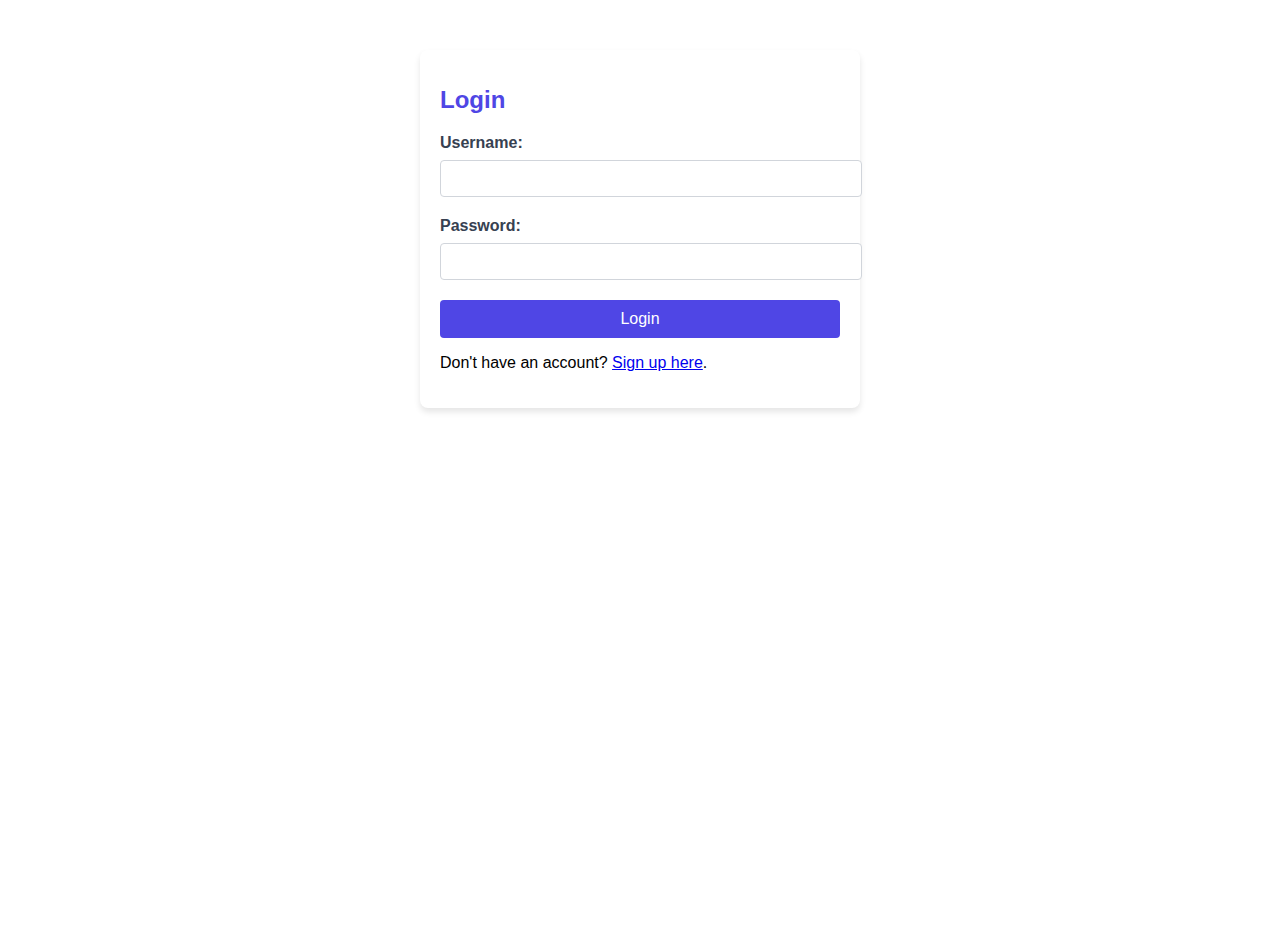
<file: templates/login.html>
<!DOCTYPE html>
<html lang="en">
  <head>
    <meta charset="UTF-8" />
    <meta name="viewport" content="width=device-width, initial-scale=1.0" />
    <title>Login</title>
    <link rel="stylesheet" href="/static/css/styles.css" />
  </head>
  <body>
    <div class="form-container">
      <h1>Login</h1>
      <form action="/login" method="POST">
        <label for="username">Username:</label>
        <input type="text" id="username" name="username" required />

        <label for="password">Password:</label>
        <input type="password" id="password" name="password" required />

        <button type="submit">Login</button>
      </form>
      <p>Don't have an account? <a href="/signup">Sign up here</a>.</p>
    </div>
  </body>
</html>
</file>
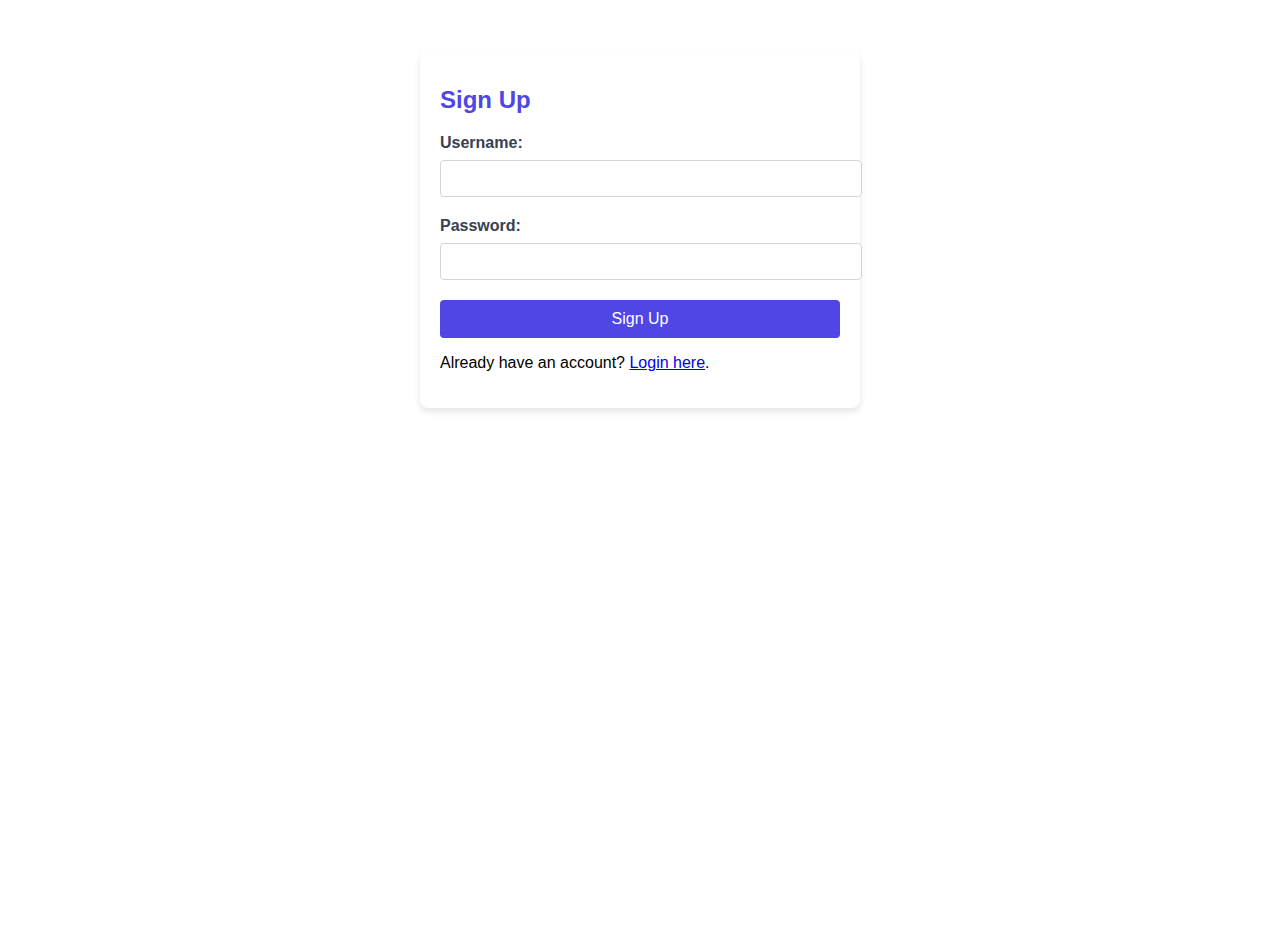
<file: templates/signup.html>
<!DOCTYPE html>
<html lang="en">
  <head>
    <meta charset="UTF-8" />
    <meta name="viewport" content="width=device-width, initial-scale=1.0" />
    <title>Sign Up</title>
    <link rel="stylesheet" href="/static/css/styles.css" />
  </head>
  <body>
    <div class="form-container">
      <h1>Sign Up</h1>
      <form action="/signup" method="POST">
        <label for="username">Username:</label>
        <input type="text" id="username" name="username" required />

        <label for="password">Password:</label>
        <input type="password" id="password" name="password" required />

        <button type="submit">Sign Up</button>
      </form>
      <p>Already have an account? <a href="/login">Login here</a>.</p>
    </div>
  </body>
</html>
</file>
<file: static/css/styles.css>
/* Custom styles beyond Tailwind CSS */

/* Animation for form submission feedback */
@keyframes pulse {
  0% {
    box-shadow: 0 0 0 0 rgba(99, 102, 241, 0.7);
  }
  70% {
    box-shadow: 0 0 0 10px rgba(99, 102, 241, 0);
  }
  100% {
    box-shadow: 0 0 0 0 rgba(99, 102, 241, 0);
  }
}

.pulse-animation {
  animation: pulse 1.5s infinite;
}

/* Custom scrollbar */
::-webkit-scrollbar {
  width: 8px;
  height: 8px;
}

::-webkit-scrollbar-track {
  background: #f1f5f9;
  border-radius: 4px;
}

::-webkit-scrollbar-thumb {
  background: #cbd5e1;
  border-radius: 4px;
}

::-webkit-scrollbar-thumb:hover {
  background: #94a3b8;
}

/* Mobile responsiveness improvements */
@media (max-width: 640px) {
  .container {
    padding-left: 12px;
    padding-right: 12px;
  }

  .table-responsive {
    display: block;
    width: 100%;
    overflow-x: auto;
    -webkit-overflow-scrolling: touch;
  }
}

/* Styles for the form container */
.form-container {
  max-width: 400px;
  margin: 50px auto;
  padding: 20px;
  background: #ffffff;
  border-radius: 8px;
  box-shadow: 0 4px 6px rgba(0, 0, 0, 0.1);
}

.form-container h1 {
  font-size: 24px;
  margin-bottom: 20px;
  color: #4f46e5;
}

.form-container label {
  display: block;
  margin-bottom: 8px;
  font-weight: bold;
  color: #374151;
}

.form-container input {
  width: 100%;
  padding: 10px;
  margin-bottom: 20px;
  border: 1px solid #d1d5db;
  border-radius: 4px;
}

.form-container button {
  width: 100%;
  padding: 10px;
  background: #4f46e5;
  color: #ffffff;
  border: none;
  border-radius: 4px;
  cursor: pointer;
  font-size: 16px;
}

.form-container button:hover {
  background: #4338ca;
}

/* Hero Section Styles */
section.bg-indigo-600 {
  background: linear-gradient(90deg, #4f46e5, #3b82f6);
}

section.bg-indigo-600 h1 {
  font-size: 3rem;
  font-weight: bold;
  margin-bottom: 1rem;
}

section.bg-indigo-600 p {
  font-size: 1.25rem;
  margin-bottom: 1.5rem;
}

section.bg-indigo-600 a {
  font-size: 1rem;
  font-weight: bold;
  padding: 0.75rem 1.5rem;
  border-radius: 0.5rem;
  transition: background-color 0.3s ease;
}

section.bg-indigo-600 a:hover {
  background-color: #e5e7eb;
}

body {
  min-height: 100vh;
  margin: 0;
  font-family: "Segoe UI", "Roboto", Arial, sans-serif;
}

.form-bg {
  min-height: 100vh;
  display: flex;
  align-items: center;
  justify-content: center;
  background: rgba(0, 0, 0, 0.03);
}

.modern-login {
  box-shadow: 0 8px 32px 0 rgba(31, 38, 135, 0.18);
  backdrop-filter: blur(4px);
  border-radius: 18px;
  padding: 36px 32px 28px 32px;
  background: rgba(255, 255, 255, 0.95);
  border: 1px solid rgba(255, 255, 255, 0.3);
  transition: box-shadow 0.3s;
}

.modern-login h1 {
  font-size: 2.2rem;
  font-weight: 700;
  color: #3b3b5c;
  margin-bottom: 1.5rem;
  letter-spacing: 1px;
  text-align: center;
}

.modern-login label {
  font-size: 1rem;
  color: #4f46e5;
  margin-bottom: 0.3rem;
}

.modern-login input {
  padding: 12px 14px;
  border-radius: 6px;
  border: 1px solid #d1d5db;
  margin-bottom: 1.2rem;
  font-size: 1rem;
  background: #f8fafc;
  transition: border 0.2s;
}

.modern-login input:focus {
  border: 1.5px solid #4f46e5;
  outline: none;
  background: #fff;
}

.btn-primary {
  background: linear-gradient(90deg, #4f46e5, #3b82f6);
  color: #fff;
  border: none;
  border-radius: 6px;
  padding: 12px 0;
  font-size: 1.1rem;
  font-weight: 600;
  cursor: pointer;
  box-shadow: 0 2px 8px rgba(79, 70, 229, 0.08);
  transition: background 0.2s, box-shadow 0.2s;
}

.btn-primary:hover {
  background: linear-gradient(90deg, #6366f1, #2563eb);
  box-shadow: 0 4px 16px rgba(59, 130, 246, 0.13);
}

.signup-link {
  text-align: center;
  margin-top: 1.2rem;
  color: #64748b;
  font-size: 1rem;
}

.signup-link a {
  color: #4f46e5;
  text-decoration: none;
  font-weight: 500;
  transition: color 0.2s;
}

.signup-link a:hover {
  color: #2563eb;
  text-decoration: underline;
}
</file>
